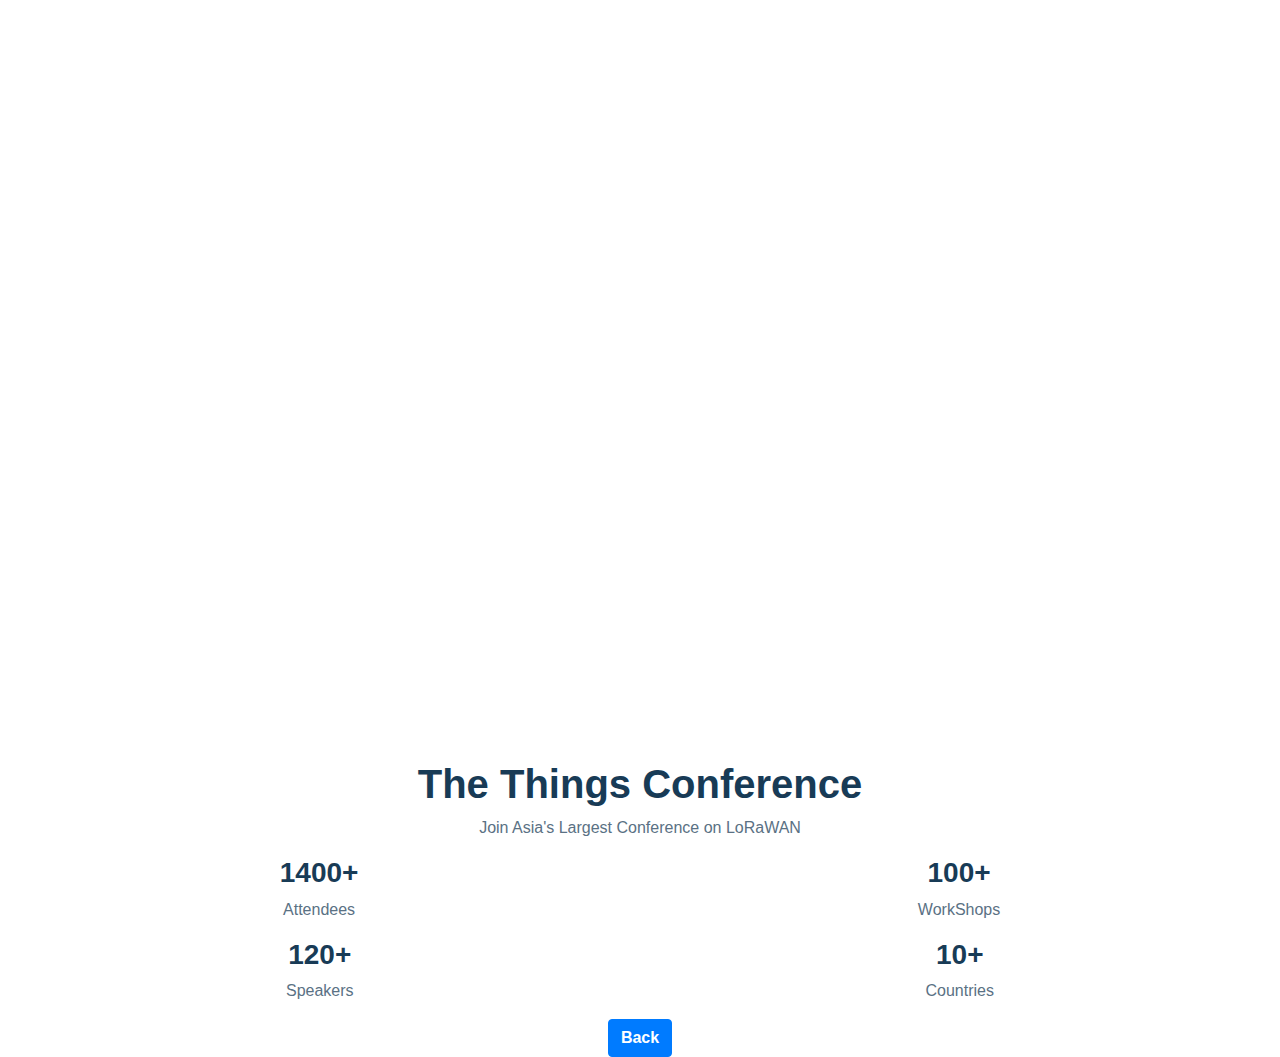
<file: second.html>
<!DOCTYPE html>
<html lang="en">
<head>
    <meta charset="UTF-8">
    <meta name="viewport" content="width=device-width, initial-scale=1.0">
    <link rel="stylesheet" href="https://stackpath.bootstrapcdn.com/bootstrap/4.5.2/css/bootstrap.min.css" integrity="sha384-JcKb8q3iqJ61gNV9KGb8thSsNjpSL0n8PARn9HuZOnIxN0hoP+VmmDGMN5t9UJ0Z" crossorigin="anonymous">
    <script src="https://code.jquery.com/jquery-3.5.1.slim.min.js" integrity="sha384-DfXdz2htPH0lsSSs5nCTpuj/zy4C+OGpamoFVy38MVBnE+IbbVYUew+OrCXaRkfj" crossorigin="anonymous"></script>
    <script src="https://cdn.jsdelivr.net/npm/popper.js@1.16.1/dist/umd/popper.min.js" integrity="sha384-9/reFTGAW83EW2RDu2S0VKaIzap3H66lZH81PoYlFhbGU+6BZp6G7niu735Sk7lN" crossorigin="anonymous"></script>
    <script src="https://stackpath.bootstrapcdn.com/bootstrap/4.5.2/js/bootstrap.min.js" integrity="sha384-B4gt1jrGC7Jh4AgTPSdUtOBvfO8shuf57BaghqFfPlYxofvL8/KUEfYiJOMMV+rV" crossorigin="anonymous"></script>
    <link rel="stylesheet" href="second.css">
</head>
<body>
    <div class="main-container">
        <div class="video-container">
            <div class="embed-responsive embed-responsive-16by9">
                <iframe class="embed-responsive-item" src="https://www.youtube.co/embed/vKJ6nXE_6Hc?rel=0" allowfullscreen></iframe>
            </div>
        </div>
        <div class="text-container">
            <h1>The Things Conference</h1>
            <p>Join Asia's Largest Conference on LoRaWAN</p>
           
            <div class="list-up d-flex flex-row justify-content-around">
                <div class="item1">
                    <h3>1400+</h3>
                    <p>Attendees</p>
                </div>
                <div class="item2">
                    <h3>100+</h3>
                    <p>WorkShops</p>
                </div>
               
            </div>
            <div class="list-down d-flex flex-row justify-content-around">
                <div class="item3">
                    <h3>120+</h3>
                    <p>Speakers</p>
                </div>
                <div class="item4">
                    <h3>10+</h3>
                    <p>Countries</p>
                </div>
            </div>
            <a href="index.html">
                <button class="btn btn-primary">Back</button>
           
            </a>
           
        </div>
    </div>
</body>
</html>
</file>
<file: second.css>
.main-container{
    text-align: center;
}
.text-container{
    margin-top: 10px;
    padding-top: 30px;
}
h1{
    font-weight: bold;
    color:#183b56 ;
}
h3{
    font-weight: bold;
    color:#183b56 ;
}
p{
    color:#5a7184 
}
.btn{
    font-weight: bold;
}
</file>
